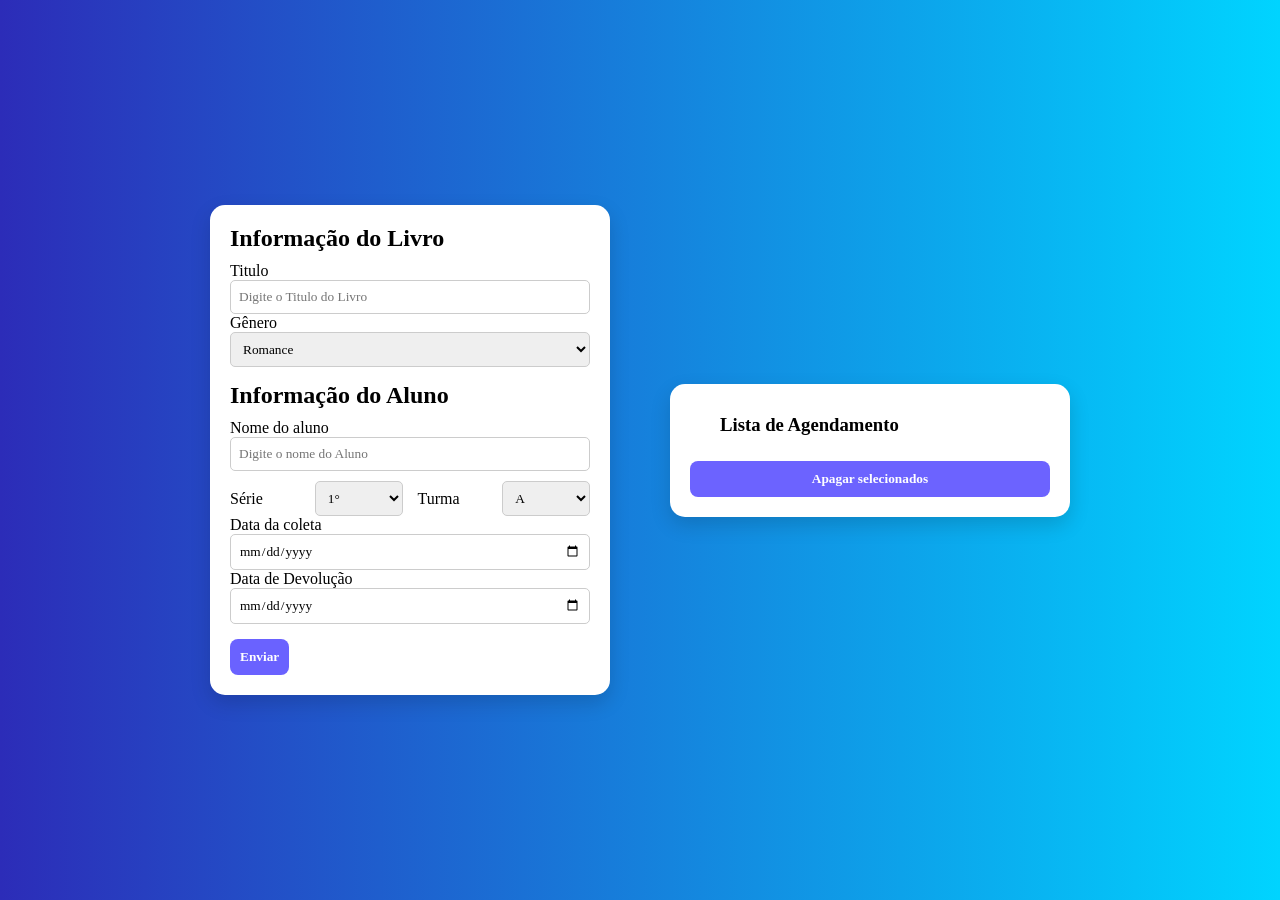
<file: index.html>
<!DOCTYPE html>
<html lang="pt-br">
<head>
    <meta charset="UTF-8">
    <meta name="viewport" content="width=device-width, initial-scale=1.0">
    <link rel="stylesheet" href="./src/css/style.css">
    <title>Bibliotech</title>
</head>
<body>
    <div class="container">
        <div class="card">
            <div class="infoLivro">
                <h2>Informação do Livro</h2>
                <form id="formPrincipal">
                    <div class="textField">
                        <label>Titulo</label>
                        <input type="text" id="nome" placeholder="Digite o Titulo do Livro" required>
                    </div>
                    <div class="selecaoDoGenero">
                        <label>Gênero</label>
                        <select id="genero">
                            <option value="romance">Romance</option>
                            <option value="fantasia">Fantasia</option>
                            <option value="ficcaoCientifica">Ficção Científica</option>
                            <option value="suspense">Suspense</option>
                            <option value="terror">Terror</option>
                            <option value="biografia">Biografia</option>
                            <option value="poesia">Poesia</option>
                            <option value="autoAjuda">Autoajuda</option>
                        </select>
                    </div>
            </div>
            <div class="infoAluno">
                <h2>Informação do Aluno</h2>

                <div class="textField">
                    <label>Nome do aluno</label>
                    <input type="text" id="nomeAluno" placeholder="Digite o nome do Aluno" required>
                </div>
                <div class="selecaoDaTurma">
                    <div class="linha">
                        <label>Série</label>
                        <select id="serie">
                            <option value="primeiraSerie">1°</option>
                            <option value="segundaSerie">2°</option>
                            <option value="terceiraSerie">3°</option>
                        </select>

                        <label>Turma</label>
                        <select id="turma">
                            <option value="turmaA">A</option>
                            <option value="turmaB">B</option>
                            <option value="turmaC">C</option>
                        </select>
                    </div>
                    <div class="datas">
                        <label>Data da coleta</label>
                        <input type="date" id="data">
                        <label>Data de Devolução</label>
                        <input type="date" id="dataRetorno">
                        <button type="submit" class="enviar" id="enviar">Enviar</button>
                        </form>
                    </div>
                </div>
            </div>
        </div>
        <div class="card">
            <div class="listaAgendamento">
                <h3 class="tituloLista">Lista de Agendamento</h3>
                <ul class="lista" id="lista">
                </ul>
            </div>
            <button id="apagar">Apagar selecionados</button>
        </div>
    </div>
    </div>
    </div>
    <script src="./src/js/script.js"></script>
</body>
</html>
</file>
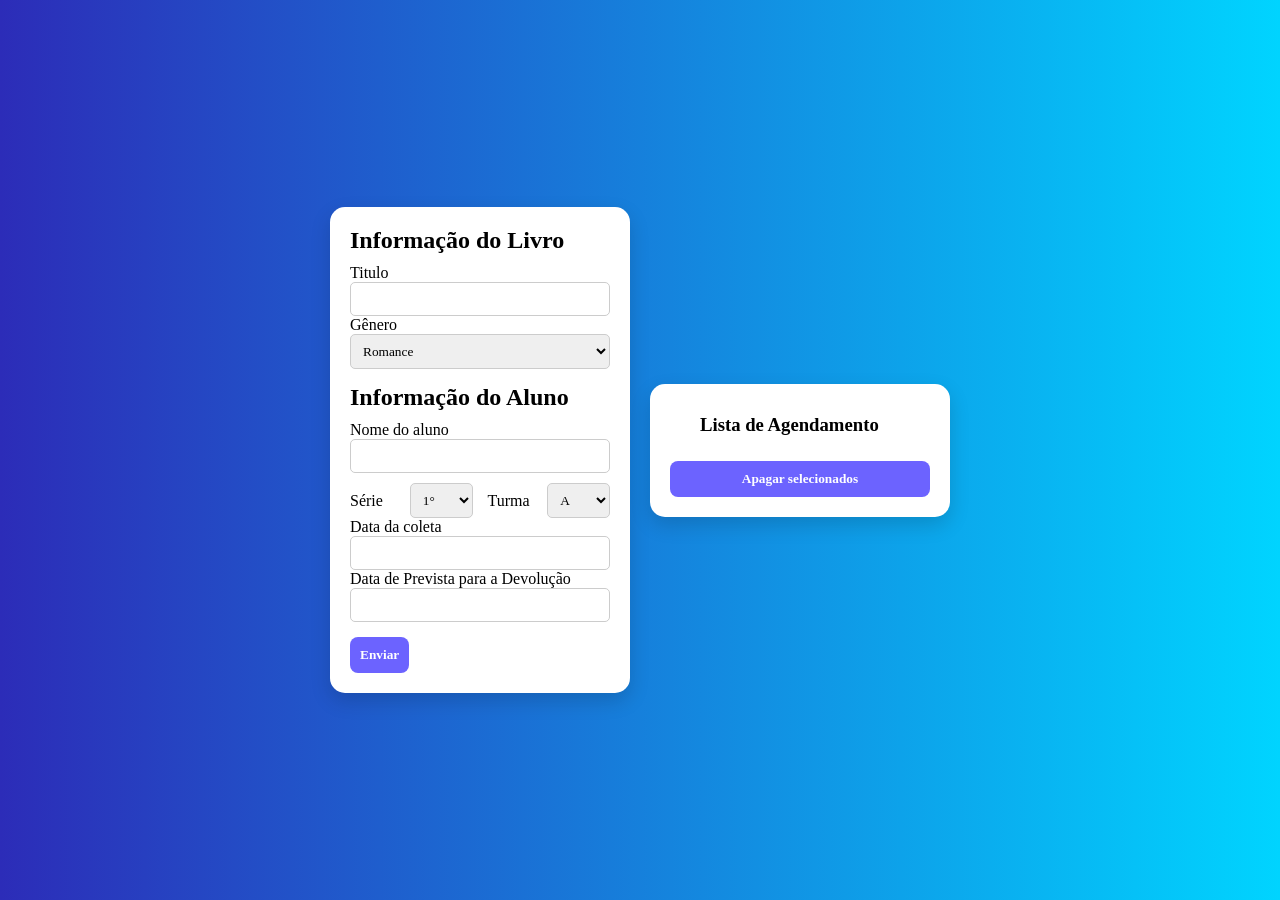
<file: bibliotech/index.html>
<!DOCTYPE html>
<html lang="pt-br">

<head>
    <meta charset="UTF-8">
    <meta name="viewport" content="width=device-width, initial-scale=1.0">
    <link rel="stylesheet" href="./src/css/style.css">
    <title>Bibliotech</title>
</head>

<body>
    <div class="container">
            <div class="card">
            <!--LEMBRA SEU ANIMAL, textField so pra texto de escrever-->
            <!--Mudar o nome dessa variavel depois-->
            <div class="infoLivro">
                <h2>Informação do Livro</h2>
                <form id="formPrincipal">
                    <div class="textField">
                        <label>Titulo</label>
                        <input type="text" id="nome" required>
                    </div>
                    <div class="selecaoDoGenero">
                    <label>Gênero</label>
                    <select id="genero">
                        <option value="romance">Romance</option>
                        <option value="fantasia">Fantasia</option>
                        <option value="ficcaoCientifica">Ficção Científica</option>
                        <option value="suspense">Suspense</option>
                        <option value="terror">Terror</option>
                        <option value="biografia">Biografia</option>
                        <option value="poesia">Poesia</option>
                        <option value="autoAjuda">Autoajuda</option>
                    </select>

                </div>
            </div>
            <div class="infoAluno">
                <h2>Informação do Aluno</h2>

                        <div class="textField">
                        <label>Nome do aluno</label>
                        <input type="text" id="nomeAluno" required>
                    </div>
                    <div class="selecaoDaTurma">
                        <div class="linha">
                        <label>Série</label>
                        <select id="serie">
                            <option value="primeiraSerie">1°</option>
                            <option value="segundaSerie">2°</option>
                            <option value="terceiraSerie">3°</option>
                        </select>
                    
                        <label>Turma</label>
                        <select id="turma">
                            <option value="turmaA">A</option>
                            <option value="turmaB">B</option>
                            <option value="turmaC">C</option>
                        </select>
                        </div>
                        <div class="datas">
                        <label>Data da coleta</label>
                        <input type="datetime" id="data">
                        <label>Data de Prevista para a Devolução</label>
                        <input type="datetime" id="dataRetorno">
                        <button type="submit" class="enviar" id="enviar">Enviar</button>
                    </form>
                    </div>
                </div>
            </div>
            </div>
            <div class="card">
            <div class="listaAgendamento">
                <h3 class="tituloLista">Lista de Agendamento</h3>
                <ul class="lista" id="lista">
                </ul>
            </div>
            <button id="apagar">Apagar selecionados</button>
        </div>
        </div>
    </div>
    </div>
    <script src="./src/js/script.js"></script>
</body>

</html>
</file>
<file: src/css/style.css>
* {
    font-family: Verdana;
    margin: 0;
    padding: 0;
    box-sizing: border-box;
}

.container {
    background: #020024;
    background: linear-gradient(90deg,rgba(2, 0, 36, 1) 0%, rgba(44, 44, 184, 1) 0%, rgba(0, 212, 255, 1) 100%);
    display: flex;
    justify-content: center;
    align-items: center;
    gap: 60px;
    height: 100vh;
    }

.enviar {
    margin-top: 15px;
    padding: 10px;
    border: none;
    border-radius: 8px;
    background: #6a62ff;
    color: white;
    cursor: pointer;
    font-weight: bold;
    transition: transform 0.3s ease;
}

.enviar:active {
    transform: scale(1.05);
}

.listaAgendamento {
    display: flex;
    flex-direction: column;
    justify-content: space-between;
    height: 100%;
    padding: 10px;
}
    

.listaAgendamento > h3 {
    margin-left: 20px;
}

.listaAgendamento > ul {
    display: flex;
    flex-direction: column;
    gap: 10px;
}

.card {
    width: 400px;
    display: flex;
    flex-direction: column;
    padding: 20px;
    border-radius: 15px;
    box-shadow: 0 8px 20px rgba(0,0,0,0.15);
    background-color: white;
}

.infoLivro {
    display: flex;
    flex-direction: column;
    gap: 10px;
}

.infoAluno {
    display: flex;
    flex-direction: column;
    gap: 10px;
    margin-top: 15px;
}

.textField > input {
    padding: 8px;
    border-radius: 5px;
    border: 1px solid #ccc;
    width: 100%;
    transition: transform 0.3s ease;
}

.datas > input {
    padding: 8px;
    border-radius: 5px;
    border: 1px solid #ccc;
    width: 100%;
    transition: transform 0.3s ease;
}


input:focus {
    transform: scale(1.05);
    box-shadow: 2px 2px 5px rgba(0, 0, 0, 0.2);
}

select {
    padding: 8px;
    border-radius: 5px;
    border: 1px solid #ccc;
    width: 100%;
}

#apagar {
    margin-top: 15px;
    padding: 10px;
    border: none;
    border-radius: 8px;
    background: #6c63ff;
    color: white;
    cursor: pointer;
    font-weight: bold;
    transition: transform 0.3s ease;
}

#apagar:active {
    transform: scale(1.05);
}

.linha {
    display: flex;
    gap: 15px;
    align-items: center;
    justify-content: center;
}

.linha > * {
    flex: 1;
}


.lista > li > p {
    font-size: 14px;
    line-height: 1.4;
}

.lista {
    list-style: none;
    padding: 0;
    max-height: 360px;
    overflow-y: auto;
}

.lista > li {
    display: flex;
    align-items: flex-start;
    gap: 10px;
    background: rgb(230, 230, 230);
    padding: 10px;
    border-radius: 10px;
}

.lista > li > input {
    margin-top: 5px;
}

.lista > li {
    font-size: 14px;
    line-height: 1.5;
    white-space: pre-line;
}
</file>
<file: bibliotech/src/css/style.css>
* {
    font-family: Verdana;
    margin: 0;
    padding: 0;
    box-sizing: border-box;
}

.container {
    background: #020024;
    background: linear-gradient(90deg,rgba(2, 0, 36, 1) 0%, rgba(44, 44, 184, 1) 0%, rgba(0, 212, 255, 1) 100%);
    display: flex;
    justify-content: center;
    align-items: center;
    gap: 20px;
    height: 100vh;
    }
.enviar {
    margin-top: 15px;
    padding: 10px;
    border: none;
    border-radius: 8px;
    background: #6c63ff;
    color: white;
    cursor: pointer;
    font-weight: bold;
}

.listaAgendamento {
    display: flex;
    flex-direction: column;
    justify-content: space-between;
    height: 100%;
    padding: 10px;
}
    

.listaAgendamento > h3 {
    margin-left: 20px;
}

.listaAgendamento > ul {
    display: flex;
    flex-direction: column;
    gap: 10px;
}

.card {
    width: 300px;
    display: flex;
    flex-direction: column;
    padding: 20px;
    border-radius: 15px;
    box-shadow: 0 8px 20px rgba(0,0,0,0.15);
    background-color: white;
}

.infoLivro {
    display: flex;
    flex-direction: column;
    gap: 10px;
}

.infoAluno {
    display: flex;
    flex-direction: column;
    gap: 10px;
    margin-top: 15px;
}

input {
    padding: 8px;
    border-radius: 5px;
    border: 1px solid #ccc;
    width: 100%;
}

select {
    padding: 8px;
    border-radius: 5px;
    border: 1px solid #ccc;
    width: 100%;
}

#apagar {
    margin-top: 15px;
    padding: 10px;
    border: none;
    border-radius: 8px;
    background: #6c63ff;
    color: white;
    cursor: pointer;
    font-weight: bold;
}

.linha {
    display: flex;
    gap: 15px;
    align-items: center;
    justify-content: center;
}

.linha > * {
    flex: 1;
}
    
[class^='itemLista'] {
    
}
</file>
